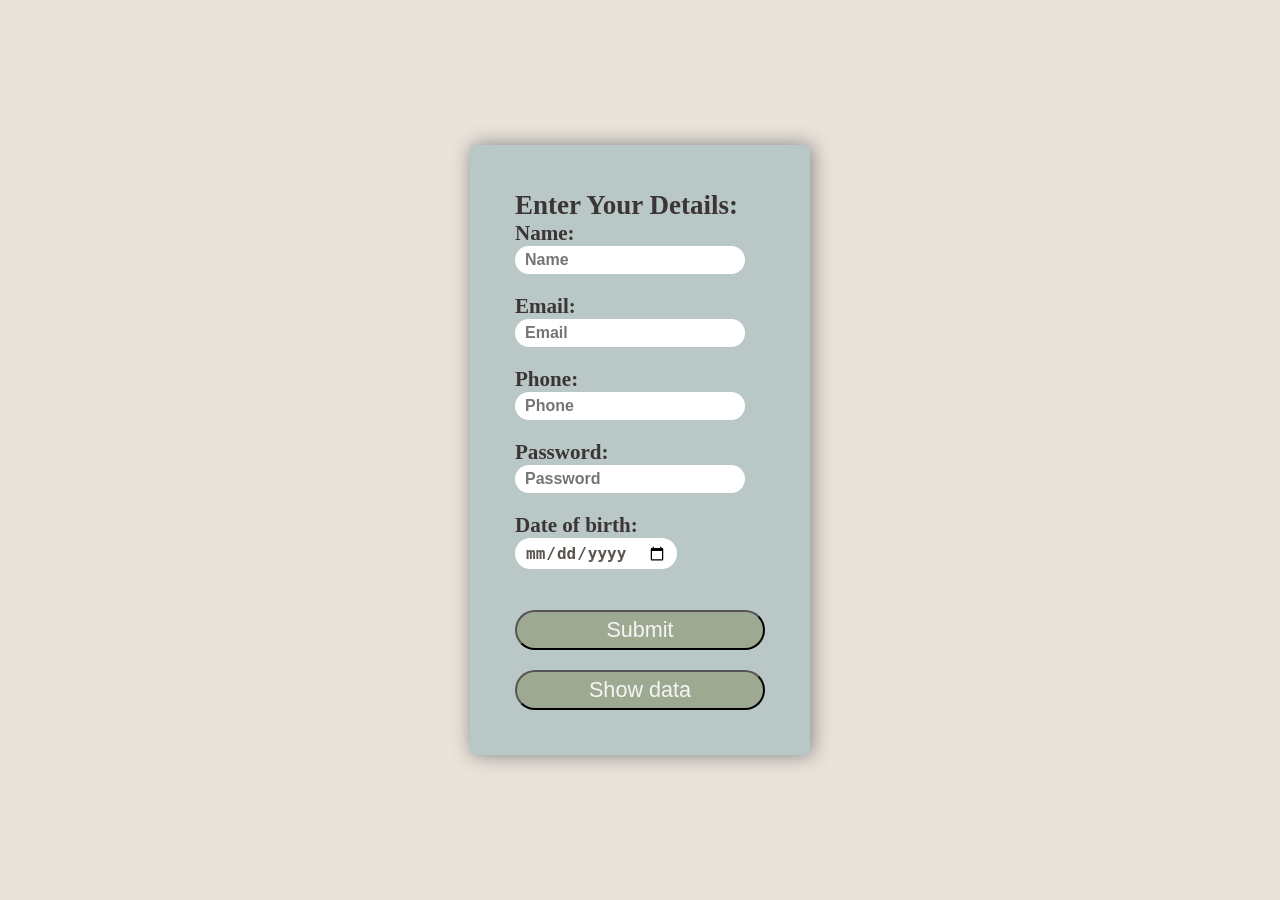
<file: index.html>
<!DOCTYPE html>
<html lang="en">
<head>
    <meta charset="UTF-8">
    <meta name="viewport" content="width=device-width, initial-scale=1.0">
    <title>Form</title>
    <link rel="stylesheet" href="style.css">
</head>
<body>
    <div class="form">
    <div class="Formcontainer">
<form id="myForm">
    <h2>Enter Your Details:</h2>

    <h3>Name:</h3>
    <input id="name" class="inp" type="text" placeholder="Name">

    <h3>Email:</h3>
    <input id="email" class="inp" type="email" placeholder="Email">

    <h3>Phone:</h3>
    <input id="phone" class="inp" type="tel" placeholder="Phone">

    <h3>Password:</h3>
    <input id="password" class="inp" type="password" placeholder="Password">

    <h3>Date of birth:</h3>
    <input id="dob" class="inp" type="date">

    <br><br>
    <button id="btn">Submit</button>
    


</form>
    <div class="btn2">
    <button  class="show" onclick="display()">Show data</button>
        </div>

</div>
</div>


<div id="container"></div>
    <script src="node.js"></script>
</body>
</html>
</file>
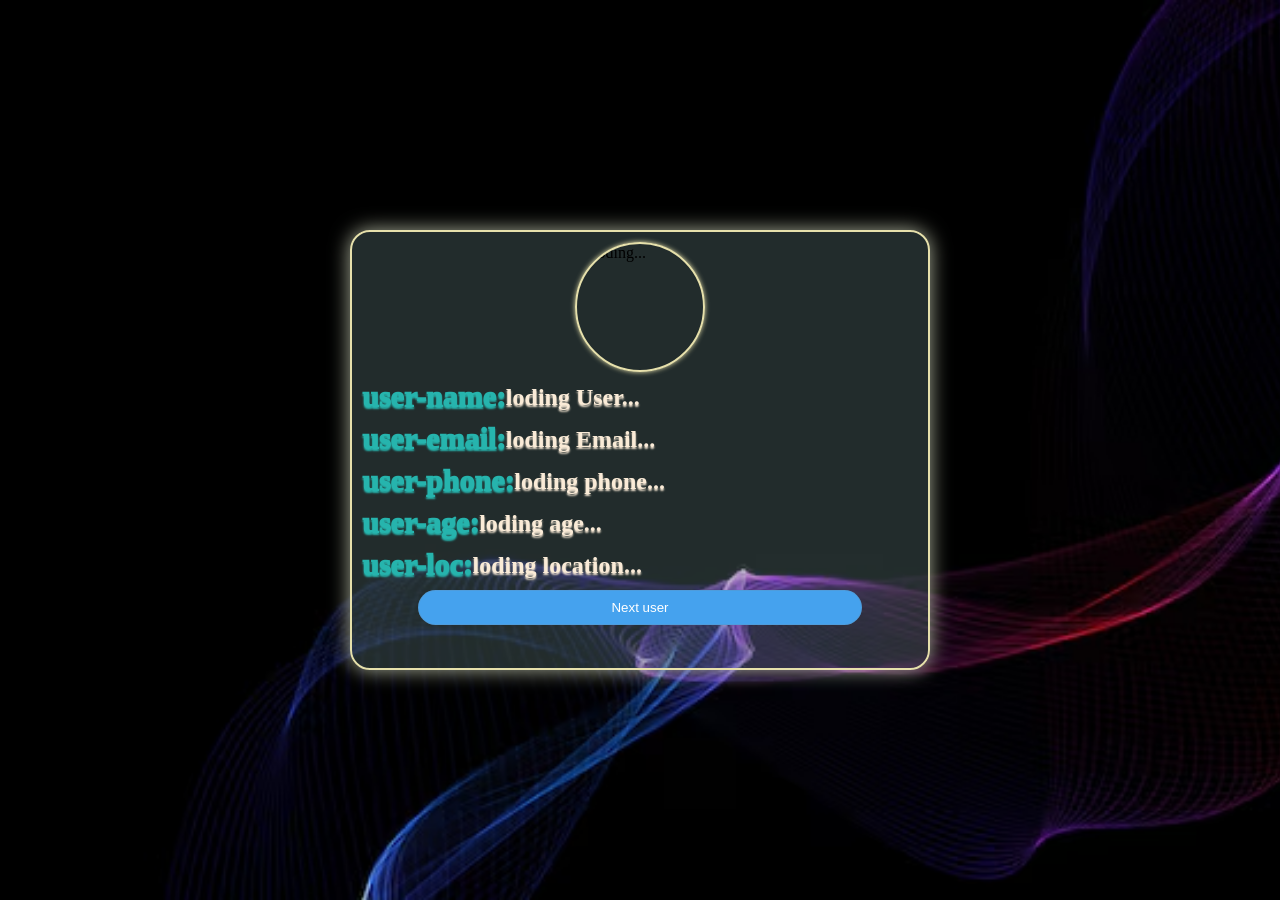
<file: randomUser/index.html>
<!DOCTYPE html>
<html lang="en">
<head>
    <meta charset="UTF-8">
    <meta name="viewport" content="width=device-width, initial-scale=1.0">
    <title>Random User Generator</title>
    <link rel="stylesheet" href="style.css">
</head>
<body>
    <div id="container" >
      <div class="wid"></div>
      <div class="img">
        <img id="user-img" alt="loding...">
        </div>
<div class="flex">
  <h3>user-name:</h3>
      <h2 id="user-name">loding User...</h2>
      </div>
      <div class="flex">
        <h3>user-email:</h3>
      <h2 id="user-email">loding Email...</h2>
      </div>
      <div class="flex">
        <h3>user-phone:</h3>
      <h2 id="user-phone">loding phone...</h2>
      </div>
      <div class="flex">
        <h3>user-age:</h3>
      <h2 id="user-age">loding age...</h2>
</div>
 <div class="flex">
        <h3>user-loc:</h3>
      <h2 id="user-loc">loding location...</h2>
</div>
<div class="img">
      <button id="fetch-btn">Next user</button>
      </div>
    </div>
</div>
<script src="script.js"></script>

</body>
</html>
</file>
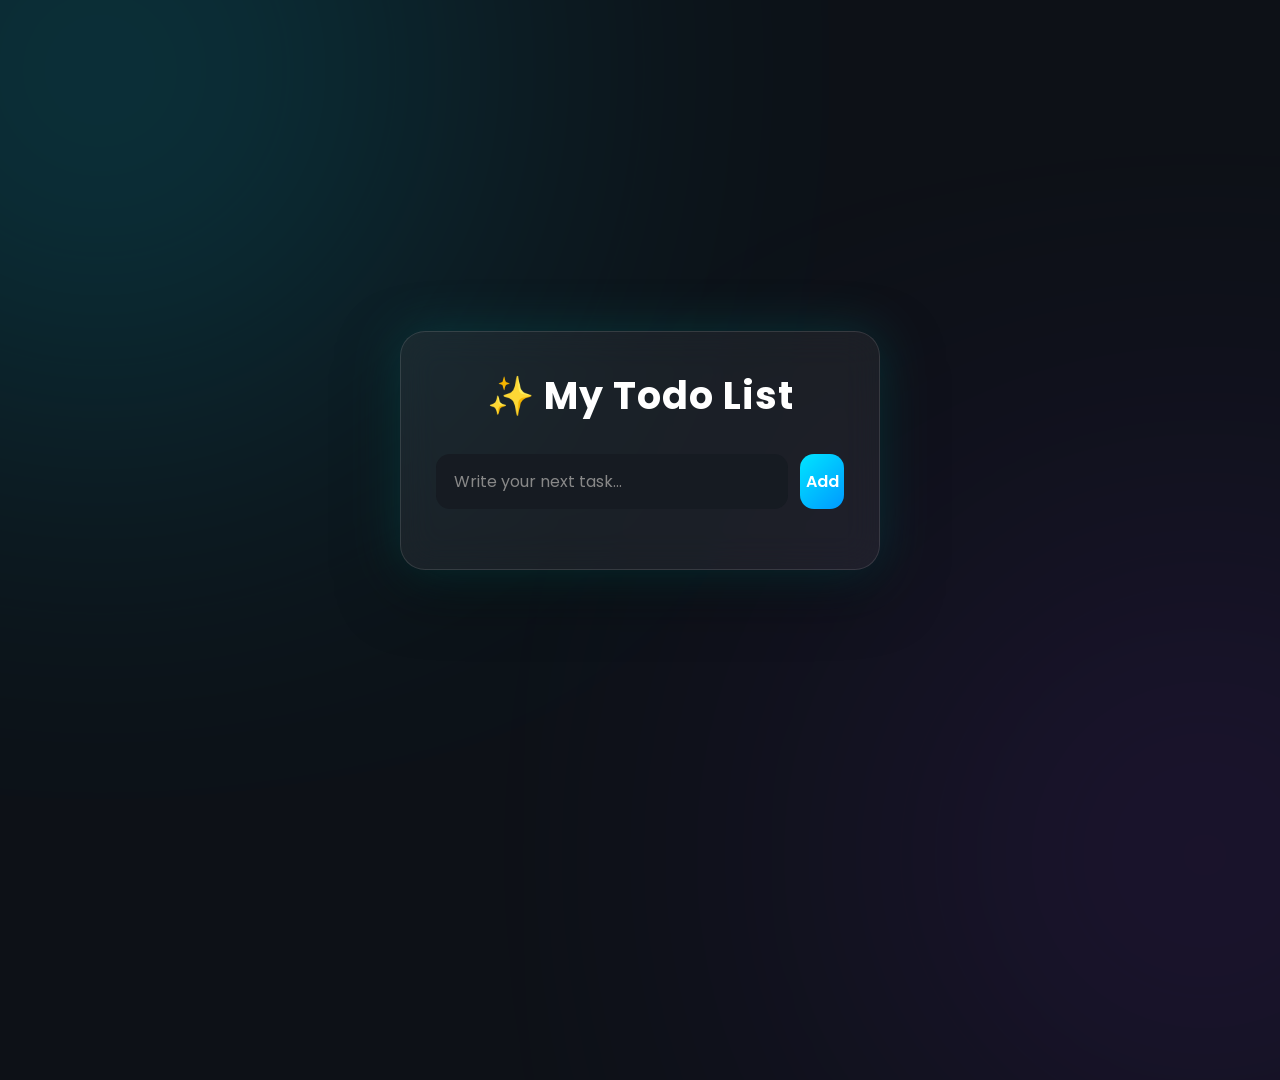
<file: to do app/index.html>
<!DOCTYPE html>
<html lang="en">
<head>
    <meta charset="UTF-8">
    <meta name="viewport" content="width=device-width, initial-scale=1.0">
    <title>Premium Todo App</title>
    <link rel="stylesheet" href="style.css">
</head>
<body>

    <div class="container">

        <h1>✨ My Todo List</h1>

        <div class="top">

            <input
                type="text"
                id="input"
                placeholder="Write your next task..."
            >

            <button id="addBtn">
                Add
            </button>

        </div>

        <ul id="list"></ul>

    </div>

<script>

const input = document.getElementById("input");
const list = document.getElementById("list");
const addBtn = document.getElementById("addBtn");

function addTask(){

    if(input.value.trim()===""){
        alert("Please enter a task!");
        return;
    }

    const li = document.createElement("li");

    const task = document.createElement("span");
    task.innerText = input.value;

    // Delete Button
    const deleteBtn = document.createElement("button");
    deleteBtn.innerText = "❌";

    deleteBtn.onclick = () =>{
        li.remove();
    }

    // Edit Button
    const editBtn = document.createElement("button");
    editBtn.innerText = "✏️";

    editBtn.onclick = ()=>{

        let updated = prompt("Edit your task",task.innerText);

        if(updated !== null && updated.trim() !== ""){
            task.innerText = updated;
        }

    }

    li.appendChild(task);
    li.appendChild(deleteBtn);
    li.appendChild(editBtn);

    list.appendChild(li);

    input.value="";
    input.focus();

}

addBtn.onclick = addTask;

// Press Enter to Add Task
input.addEventListener("keypress",function(e){

    if(e.key==="Enter"){
        addTask();
    }

});

</script>

</body>
</html>
</file>
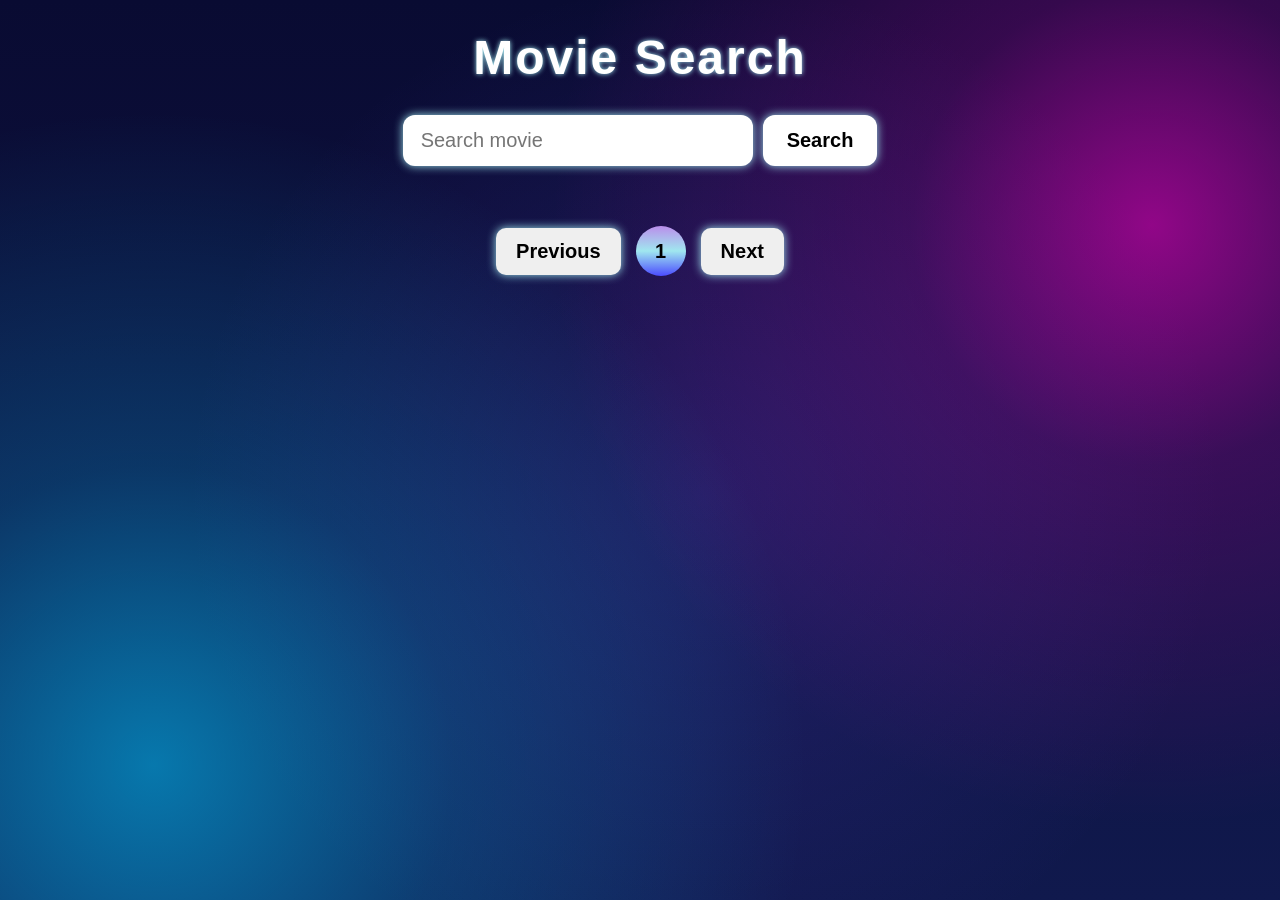
<file: Weather/index.html>
<!DOCTYPE html>
<html lang="en">
<head>
    <meta charset="UTF-8">
    <meta name="viewport" content="width=device-width, initial-scale=1.0">
    <title>Movie Search</title>
    <link rel="stylesheet" href="style.css">
</head>
<body>

    <div class="container">

        <h1>Movie Search</h1>

        <div class="search-box">
            <input type="text" id="search input" placeholder="Search movie">
            <button id="search-btn">Search</button>
        </div>

        <div id="movies" class="movies"></div>

        <div class="buttons">
            <button id="prevBtn">Previous</button>
            <span id="pageNumber">1</span>
            <button id="nextBtn">Next</button>
        </div>

    </div>

    <script src="node.js"></script>

</body>
</html>
</file>
<file: style.css>
*{

    margin: 0;
    padding: 0;
    box-sizing: border-box;
}

body{
    height: 100vh;
    display: flex;
    justify-content: center;
    align-items: center;
    background-color: rgb(234, 227, 218);
}

.inp{
    margin-bottom: 20px;
    cursor: pointer;

}
.form{
    padding: 45px;
    box-shadow: 2px 0px 20px gray;
    background-color: rgb(186, 199, 199);
    border-radius:4px ;
    color: rgb(59, 53, 53);
    font-size: large;
}
input{
    font-size: 16px;
    padding: 5px 10px;
    cursor: pointer;
    font-weight: 900;
border: none;
color: rgb(90, 85, 78);
border-radius: 999px;


}
#btn{
    background-color:rgb(157, 169, 144) ;
    width: 250px;
    height: 40px;
    display: block;
    cursor: pointer;
    color: whitesmoke;
    font-size: larger;
    border-radius: 999px;
    
}
.styl{
    text-shadow: 0px 0px 5px rgb(200, 170, 170);
    background-color: rgb(90, 85, 78);

    color: rgb(255, 255, 255);
    font-size: 30px;
    padding: 30px;
    margin-left: 30px;
    border:2px solid black ;
    box-shadow: 0px 0px 15px rgb(0, 0, 0);
    border-radius: 10px;
    margin: 5px 30px 5px 30px;
}
.show{
    height: 40px;
    width: 250px;
    border-radius: 999px;
    bottom: 40px;
    color: whitesmoke;
    background-color:rgb(157, 169, 144) ;
    font-size: larger;
cursor: pointer;
margin-top: 20px;
   
}
</file>
<file: randomUser/style.css>
*{
  margin: 0px;
  box-sizing: border-box;
  padding: 0px;
  
}

#container{
  width: 580px;
  height: 440px;
  background-color: rgba(104, 132, 132, 0.333);
  padding: 10px;
  border-radius: 20px;
  position: relative;
  box-shadow: 0px 0px 20px rgb(170, 176, 155);
  border: 2.5px solid rgb(230, 224, 171);
}
body{
  background-image: url('img.pn.avif');
  background-size: cover;
  display: flex;
  align-items: center;
  justify-content: center;
  width: 100vw;
  height: 100vh;
}
.img{
  display: flex;
  align-items: center;
  justify-content: center;
}
#user-img{
  
  border-radius: 50%;
  width: 130px;
  height: 130px;
  border: 2.5px solid rgb(230, 224, 171);
  box-shadow: 0px 0px 5px rgb(230, 224, 171) ;
}
#fetch-btn{
  height: 35px;
  width: 80%;
  border: 1px solid rgba(128, 128, 128, 0.171);
  background-color: rgb(69, 162, 238);
  color: white;
  border-radius: 999px;
  cursor: pointer;
}
#fetch-btn:active{
  background-color: blue;
}
h2{
  color: antiquewhite;
}

.flex{
  display: flex;
  align-items: center;
  margin: 8px 0px;
  
  
}
h3{
  font-weight: 999;
  font-size:30px ;
  color: rgb(38, 180, 173);
  text-shadow: 0px 2px 2px;
  text-align: start;
  
}
h2{
    text-shadow: 0px 2px 2px;

}
.wid{
  display: flex;
  width: 100%;
align-items: start;
justify-content: start;
}
</file>
<file: to do app/style.css>
@import url('https://fonts.googleapis.com/css2?family=Poppins:wght@300;400;500;600;700&display=swap');

*{
    margin:0;
    padding:0;
    box-sizing:border-box;
    font-family:Poppins,sans-serif;
}

body{
    min-height:100vh;
    display:flex;
    justify-content:center;
    align-items:center;
    background:#0d1117;
    overflow:hidden;
}

/* Background Glow */

body::before{
    content:"";
    position:absolute;
    width:500px;
    height:500px;
    background:#00e5ff;
    border-radius:50%;
    filter:blur(220px);
    top:-180px;
    left:-150px;
    opacity:.4;
}

body::after{
    content:"";
    position:absolute;
    width:450px;
    height:450px;
    background:#8a2be2;
    border-radius:50%;
    filter:blur(220px);
    bottom:-180px;
    right:-150px;
    opacity:.35;
}

.container{

    width:480px;
    padding:35px;
    border-radius:25px;

    background:rgba(255,255,255,.06);
    border:1px solid rgba(255,255,255,.12);

    backdrop-filter:blur(18px);

    box-shadow:
    0 0 50px rgba(0,255,255,.15),
    0 20px 60px rgba(0,0,0,.5);

    position:relative;
    z-index:2;
}

h1{
    color:white;
    text-align:center;
    margin-bottom:30px;
    font-size:38px;
    letter-spacing:1px;
}

.top{

    display:flex;
    gap:12px;
}

#input{

    flex:1;
    padding:15px 18px;
    border-radius:14px;
    border:none;
    outline:none;

    background:#161b22;

    color:white;
    font-size:16px;

    transition:.3s;

}

#input:focus{

    box-shadow:
    0 0 0 2px #00e5ff,
    0 0 25px #00e5ff55;

}

#input::placeholder{
    color:#888;
}

#addBtn{

    width:110px;

    border:none;

    border-radius:14px;

    cursor:pointer;

    font-weight:600;

    color:white;

    font-size:16px;

    background:linear-gradient(135deg,#00e5ff,#0099ff);

    transition:.35s;
}

#addBtn:hover{

    transform:translateY(-4px);

    box-shadow:
    0 15px 30px rgba(0,229,255,.4);

}

ul{

    margin-top:25px;

    list-style:none;

    display:flex;

    flex-direction:column;

    gap:15px;

}

li{

    display:flex;

    justify-content:space-between;

    align-items:center;

    background:#161b22;

    color:white;

    padding:16px 18px;

    border-radius:15px;

    border-left:5px solid #00e5ff;

    animation:pop .35s;

    transition:.35s;

}

li:hover{

    transform:translateY(-3px) scale(1.02);

    box-shadow:
    0 12px 25px rgba(0,0,0,.45);

}

@keyframes pop{

from{

opacity:0;

transform:translateY(25px);

}

to{

opacity:1;

transform:translateY(0);

}

}

li button{

    border:none;

    cursor:pointer;

    color:white;

    padding:9px 14px;

    border-radius:10px;

    margin-left:8px;

    font-size:14px;

    transition:.3s;

}

li button:first-of-type{

    background:#ff3d71;

}

li button:first-of-type:hover{

    background:#ff1744;

    transform:scale(1.08);

}

li button:last-of-type{

    background:#00c853;

}

li button:last-of-type:hover{

    background:#00e676;

    transform:scale(1.08);

}

/* Scroll */

::-webkit-scrollbar{

    width:7px;

}

::-webkit-scrollbar-thumb{

    background:#00e5ff;

    border-radius:10px;

}

@media(max-width:550px){

.container{

width:95%;

padding:20px;

}

.top{

flex-direction:column;

}

#addBtn{

width:100%;

}

}
</file>
<file: Weather/style.css>
*{
    margin: 0;
    padding: 0;
    box-sizing: border-box;
    font-family: Arial, sans-serif;
}

body{
    color: white;
    min-height: 100vh;
    padding: 30px;


  background:
    radial-gradient(circle at 90% 25%,
      rgba(255, 0, 200, 0.55) 0%,
      rgba(255, 0, 200, 0.18) 18%,
      transparent 45%),

    radial-gradient(circle at 12% 85%,
      rgba(0, 200, 255, 0.55) 0%,
      rgba(0, 200, 255, 0.2) 22%,
      transparent 48%),

    radial-gradient(circle at 55% 55%,
      rgba(120, 80, 255, 0.18),
      transparent 60%),

    linear-gradient(
      180deg,
      #090b32 0%,
      #0d103d 40%,
      #10194d 100%
    );
}

.container{
    max-width: 1200px;
    margin: auto;
}

h1{
    text-align:center;
    margin-bottom:30px;
    font-size:3rem;
    letter-spacing:2px;
    text-shadow: 0px 0px 5px #a0e7ef;
}

.search-box{
    display: flex;
    justify-content: center;
    gap: 10px;
    margin-bottom: 30px;
}

.search-box input{
    width:350px;
    padding:14px 18px;
    border:none;
    outline:none;
    border-radius:12px;
    background:white;
      box-shadow: 0px 0px 10px#a0e7ef;
    font-size:20px;
}

.search-box button{
    padding:14px 24px;
    border:none;
    border-radius:12px;
    background:rgb(255, 255, 255);
    color:rgb(0, 0, 0);
    font-weight: 700;
    box-shadow: 0px 0px 10px#a0e7ef;
    font-size: 20px;
    cursor:pointer;
    transition:.3s;
}

.movies{
    display: grid;
    grid-template-columns:repeat(3,1fr);
    gap: 40px;
    margin-bottom: 30px;
}

.movie-card{
   background: linear-gradient(to bottom, #ba8eeb, #a0e7ef, rgb(75, 75, 255));
    border-radius:16px;
    overflow:hidden;
    text-align:center;
    padding-bottom:15px;
    box-shadow:
    0 10px 25px rgba(0,0,0,.25);
    transition:.4s ease;
}

.movie-card:hover{
    transform: translateY(-8px) scale(1.03);
    box-shadow:
     0 0 10px rgb(255, 255, 255),
     0 0 10px rgb(255, 255, 255);

    cursor: pointer;
}

.movie-card img{
    width: 100%;
    height: 320px;
    object-fit: fill;
    transition: .5s;
}

.movie-card h3{
    margin: 10px;
}

.movie-card p{
    color: #c1d3ea;
}
.movie-card:hover img{
    transform:scale(1.08);
}
.buttons{
    display:flex;
    justify-content:center;
    align-items:center;
    gap:15px;
}
.buttons button{
    padding:12px 20px;
    border:none;
    border-radius:10px;
      box-shadow: 0px 0px 10px#a0e7ef;
   background: linear-gradient(to bottom, #ffffff);
    color:rgb(0, 0, 0);
    font-weight:700;
    font-size: 20px;
    cursor:pointer;
    transition:.3s;
}
.buttons button:hover{
    transform:translateY(-3px);
}

#pageNumber{
    background: linear-gradient(to bottom, #ba8eeb, #a0e7ef, rgb(75, 75, 255));
    border-radius: 40px;
    width: 50px;
    height: 50px;
    text-align: center;
    color: black;
    font-weight: 700;
    font-size: 20px;
    align-content: center;
}
</file>
